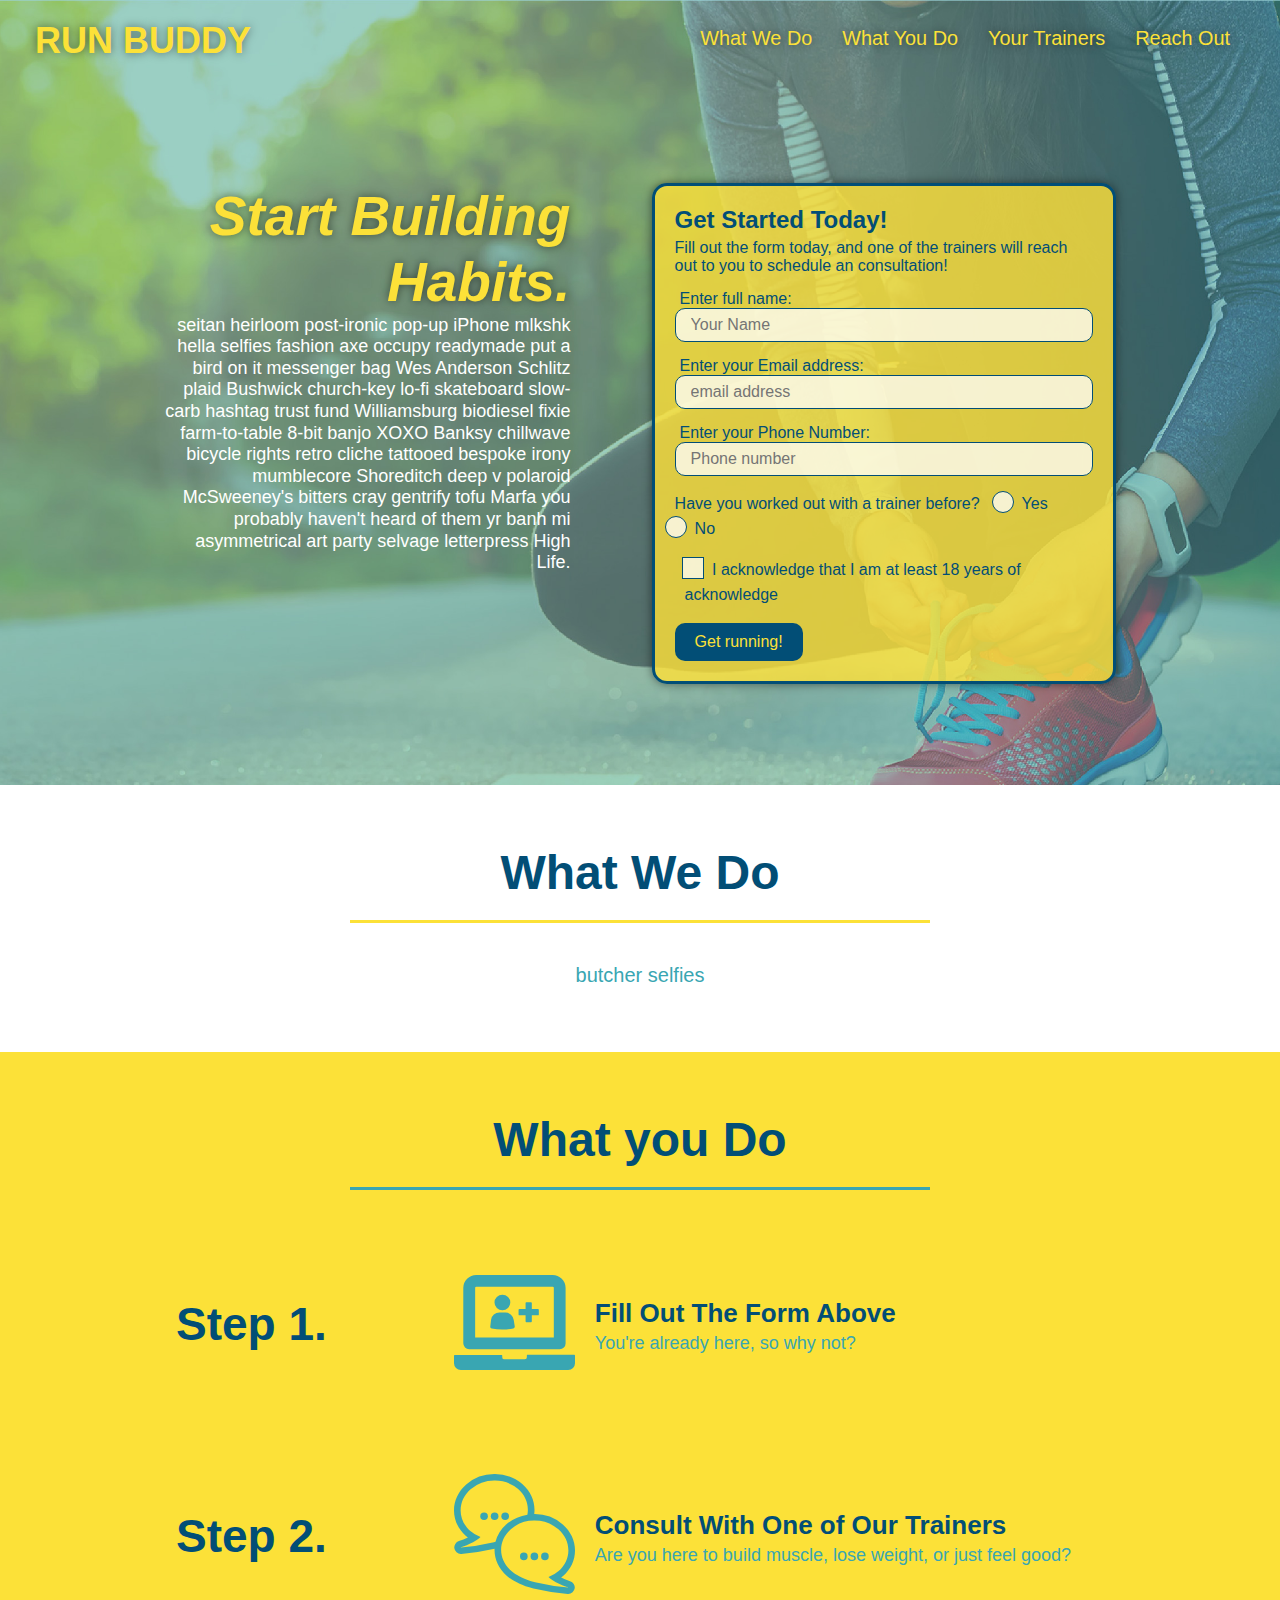
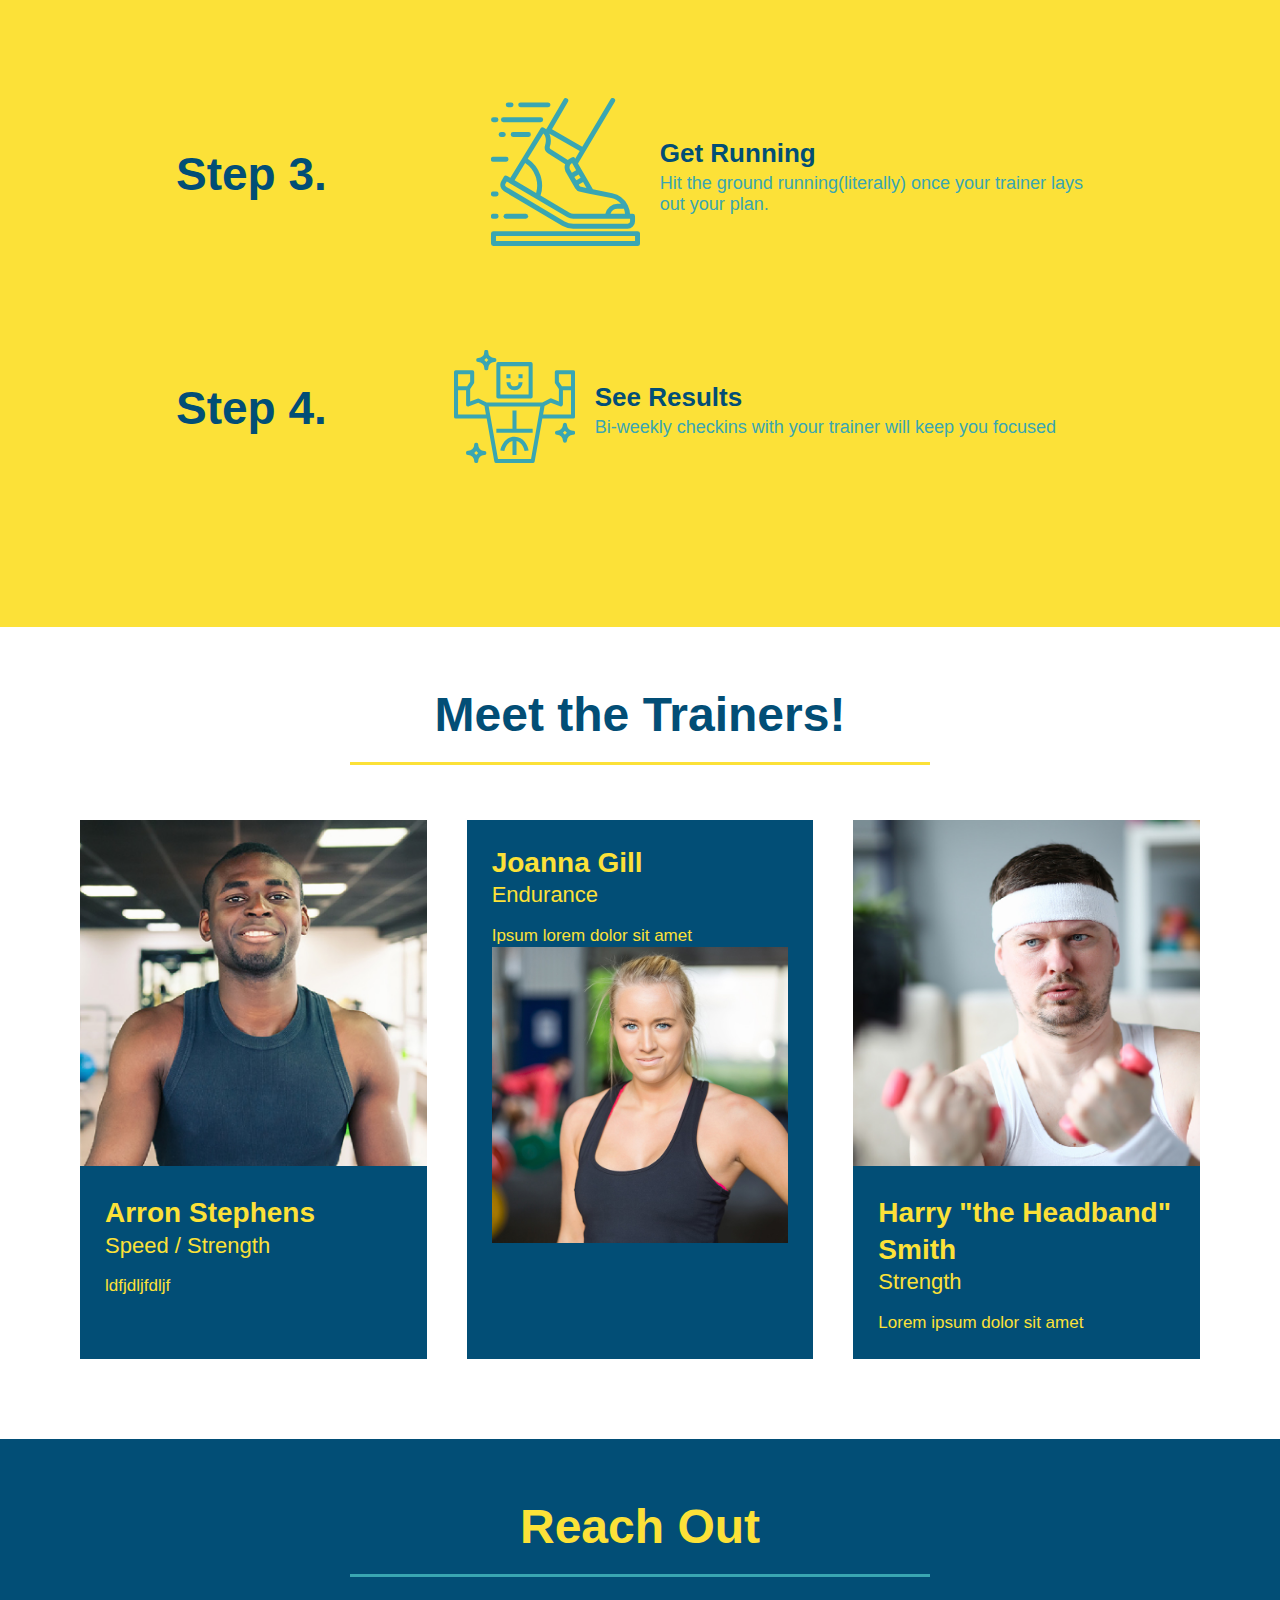
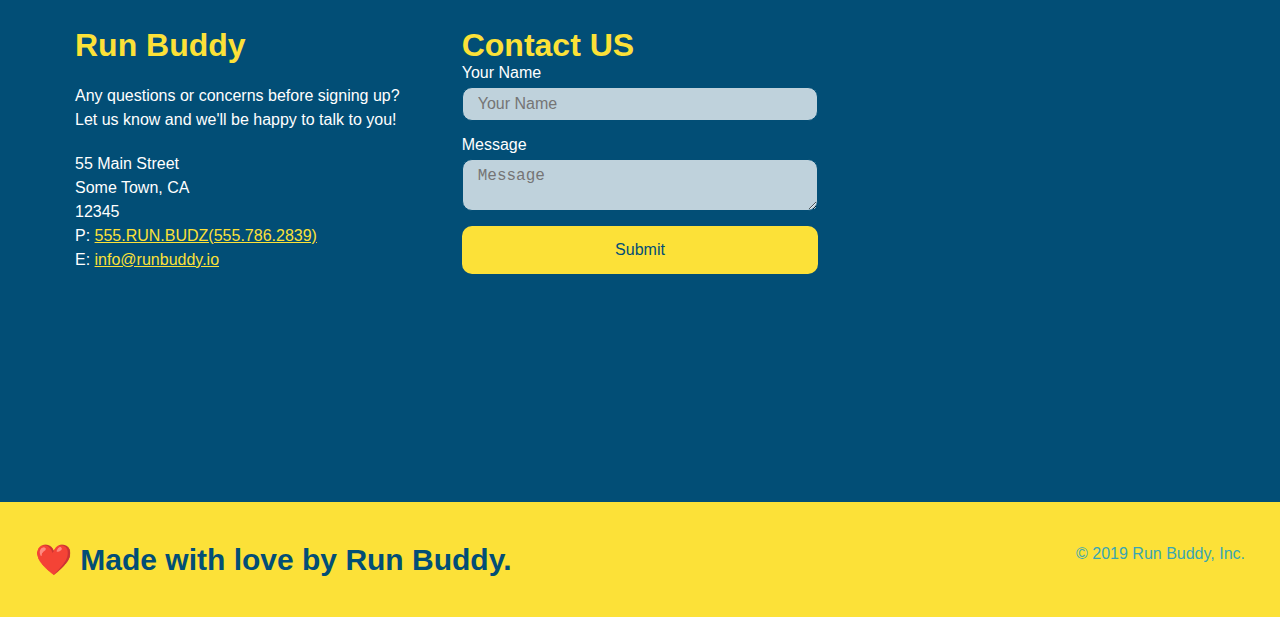
<file: index.html>
<!DOCTYPE html>
<html lang="en">
<head>
    <meta charset="UTF-8">
    <title>Run Buddy</title>
    <link rel="stylesheet" href="./assets/css/style.css"/>
    <meta name= "viewport" content= "width=device-width, initial-scale=1.0" />
</head>
<body>
    <header>
        <h1>
            <a href="/">RUN BUDDY</a>
            </h1>
        <nav>
    <!--Unordered list element-->  
    <ul>
        <!--List item element-->
        <li>
            <!--Anchor element-->
            <a href= "#what -we-do">What We Do</a>
        </li>
        <li>
            <a href="#what-you-do">What You Do</a>
        </li>
        <li>
            <a href="#your-trainers">Your Trainers</a>
        </li>
        <li>
            <a href="#reach-out">Reach Out</a>
        </li>
    </ul>      
        </nav>
    </header>
    <section class="hero">
        <div class="hero-cta">
            <h2>Start Building Habits.</h2>
        <p>
            seitan heirloom post-ironic pop-up iPhone mlkshk hella selfies fashion axe occupy readymade put a bird on it messenger bag Wes Anderson Schlitz plaid Bushwick church-key lo-fi skateboard slow-carb hashtag trust fund Williamsburg biodiesel fixie farm-to-table 8-bit banjo XOXO Banksy chillwave bicycle rights retro cliche tattooed bespoke irony mumblecore Shoreditch deep v polaroid McSweeney's bitters cray gentrify tofu Marfa you probably haven't heard of them yr banh mi asymmetrical art party selvage letterpress High Life.
          </p>
        </div>

        <div class="hero-form">
            <h3> Get Started Today!</h3>
            <p> Fill out the form today, and one of the trainers will reach out to you to schedule an consultation!</p>
            <form>
                <label for="name">Enter full name:</label>
                <input type="text" placeholder="Your Name" name="name" id="name" class="form-input" />
                <label for="email address">Enter your Email address:</label>
                <input type="email" placeholder="email address" name="email" id="email" class="form-input"/>
                <label for="phone number">Enter your Phone Number:</label>
                <input type="tel" placeholder="Phone number" name="phone" id="phone" class="form-input" />
                <p>
                    Have you worked out with a trainer before?
                    <span class="radio-wrapper">
                    <input type="radio" name="trainer-confirm" id= "trainer-yes" />
                    <label for="trainer-yes">Yes</label>
                </span>
                <span= class="radio-wrapper">
                    <input type="radio" name="trainer-confirm" id="trainer-no" />
                    <label for="trainer-no">No</label>
                </span>
                </p>
                <p>
                    <span class="checkbox-wrapper">
                    <input type="checkbox" name="checkpoint1" id="checkbox" >
                    <label for="checkbox">
                    I acknowledge that I am at least 18 years of acknowledge
                </label>
            </span>
                </p>

                <button type="submit">
                    Get running!
                </button>
            </form>
        </div>
    </section>
    <!--end header-->
   <!--"What we do " section-->
   <section id="what-we-do" class="intro">
       <div class="flex-row">
       <h2 class="section-title primary-border">What We Do</h2>
    </div>
    <div class= "flex-row">
       <p>
           butcher selfies 
       </p>
    </div>
   </section>

   <!--"What you do" section-->
   <section id= "what-you-do" class="steps">
    <div class="flex-row">
       <h2 class="section-title secondary-border"> What you Do</h2>
       </div>
       <div class="step">
           <h3>Step 1.</h3>
           <div class="step-info">
           <div class="step-img">
            <img src="./assets/images/01-04-svgs/step-1.svg" alt="" />
            </div>
            <div class= "step-text">
                <h4>Fill Out The Form Above</h4>
        <p>
            You're already here, so why not?</p>
       </div>
       </div>
    </div>
    <div class="step">
        <h3>Step 2.</h3>
        <div class="step-info">
            <div class="step-img">
                <img src= "./assets/images/01-04-svgs/step-2.svg" alt="" />
            </div>
            <div class="step-text">
                <h4>Consult With One of Our Trainers</h4>
                <p> Are you here to build muscle, lose weight, or just feel good?</p>
            </div>
        </div>
    </div>
    <div class="step">
        <h3>Step 3.</h3>
        <div class="step-img">
            <img src="./assets/images/01-04-svgs/step-3.svg" alt="" />
        </div>
        <div class="step-text">
            <h4>Get Running</h4>
            <p> Hit the ground running(literally) once your trainer lays out your plan.</p>
        </div>
        </div>
    </div>
    <div class= "step">
        <h3>Step 4.</h4>
        <div class="step-info">
            <div class="step-img">
                <img src="./assets/images/01-04-svgs/step-4.svg" alt="" />
            </div>
            <div class="step-text">
                <h4>See Results</h4>
                <p> Bi-weekly checkins with your trainer will keep you focused</p>
            </div>
        </div>
    </div>
   </section>
   <!--Trainer Section-->
   <section id="your-trainers">
    <div class="flex-row">
    <h2 class= "section-title primary-border">Meet the Trainers!</h2>
    </div>
    <div class="trainers">
       <article class="trainer">
           <img src="./assets/images/01-05-trainers/trainer-1.jpg" alt=" Arron Stephens in his workout clothes" />
           <div class="trainer-bio">
               <h3 class= "trainer-name">Arron Stephens</h3>
               <h4 class="trainer-role">Speed / Strength</h4>
               <p> ldfjdljfdljf</p>
    
           </div>

       </article>
       <article class="trainer">
           <div class="trainer-bio">
               <h3 class="trainer-name"> Joanna Gill</h3>
               <h4 class="trainer-role">Endurance</h4>
               <p> Ipsum lorem dolor sit amet</p>
               <img src="./assets/images/01-05-trainers/trainer-2.jpg" alt="Joanna Gill cooling off" />
           </div>
       </article>
       <article class="trainer">
           <img src="./assets/images/01-05-trainers/trainer-3.jpg" alt="harry Smith wearing a hat" />
           <div class= "trainer-bio">
            <h3 class="trainer-name">Harry "the Headband" Smith</h3>
            <h4 class= "trainer-role">Strength</h4>
            <p>
                Lorem ipsum dolor sit amet
            </p>


           </div>

       </article>
    </div>

   </section>
   <!-- "reach out" section-->
   <section id="reach-out" class="contact"> 
    <div class="flex-row">
       <h2 class= "section-title secondary-border">Reach Out</h2>
       </div>
       <div class="contact-info">
       <div>
           <h3>Run Buddy</h3>
           <p>Any questions or concerns before signing up?
               <br />
               Let us know and we'll be happy to talk to you!
           </p>
           <address >
               55 Main Street <br/>
               Some Town, CA<br />
               12345<br />
               P: <a href= " tel: 555.786.2839"> 555.RUN.BUDZ(555.786.2839)</a><br/>
               E: <a href="mailto:info@runbuddy.io">info@runbuddy.io</a>
           </address>
       </div>
       <div class="contact-form">
           <h3>Contact US</h3>
           <form>
            <label for="contact-name">Your Name</label>
            <input type="text" id="contact-name" placeholder= "Your Name" />

            <label for="contact-message">Message</label>
            <textarea id="contact-message" placeholder="Message"></textarea>
            <button type="submit">Submit</button>
           </form>
       </div>
       <iframe src="https://www.google.com/maps/embed?pb=!1m18!1m12!1m3!1d3027.367354877964!2d-74.87741578493758!3d40.6438319497206!2m3!1f0!2f0!3f0!3m2!1i1024!2i768!4f13.1!3m3!1m2!1s0x89c38b8097a21cb3%3A0x4666abef6f446355!2s10%20Goldfinch%20Ct%2C%20Annandale%2C%20NJ%2008801!5e0!3m2!1sen!2sus!4v1623888637383!5m2!1sen!2sus" style="border:0;" allowfullscreen="" loading="lazy"></iframe>
       </div>
   </section>

<footer>
    <h2>❤️ Made with love by Run Buddy.</h2>
 <div>
     &copy; 2019 Run Buddy, Inc.
 </div>   
</footer>
</html>
</file>
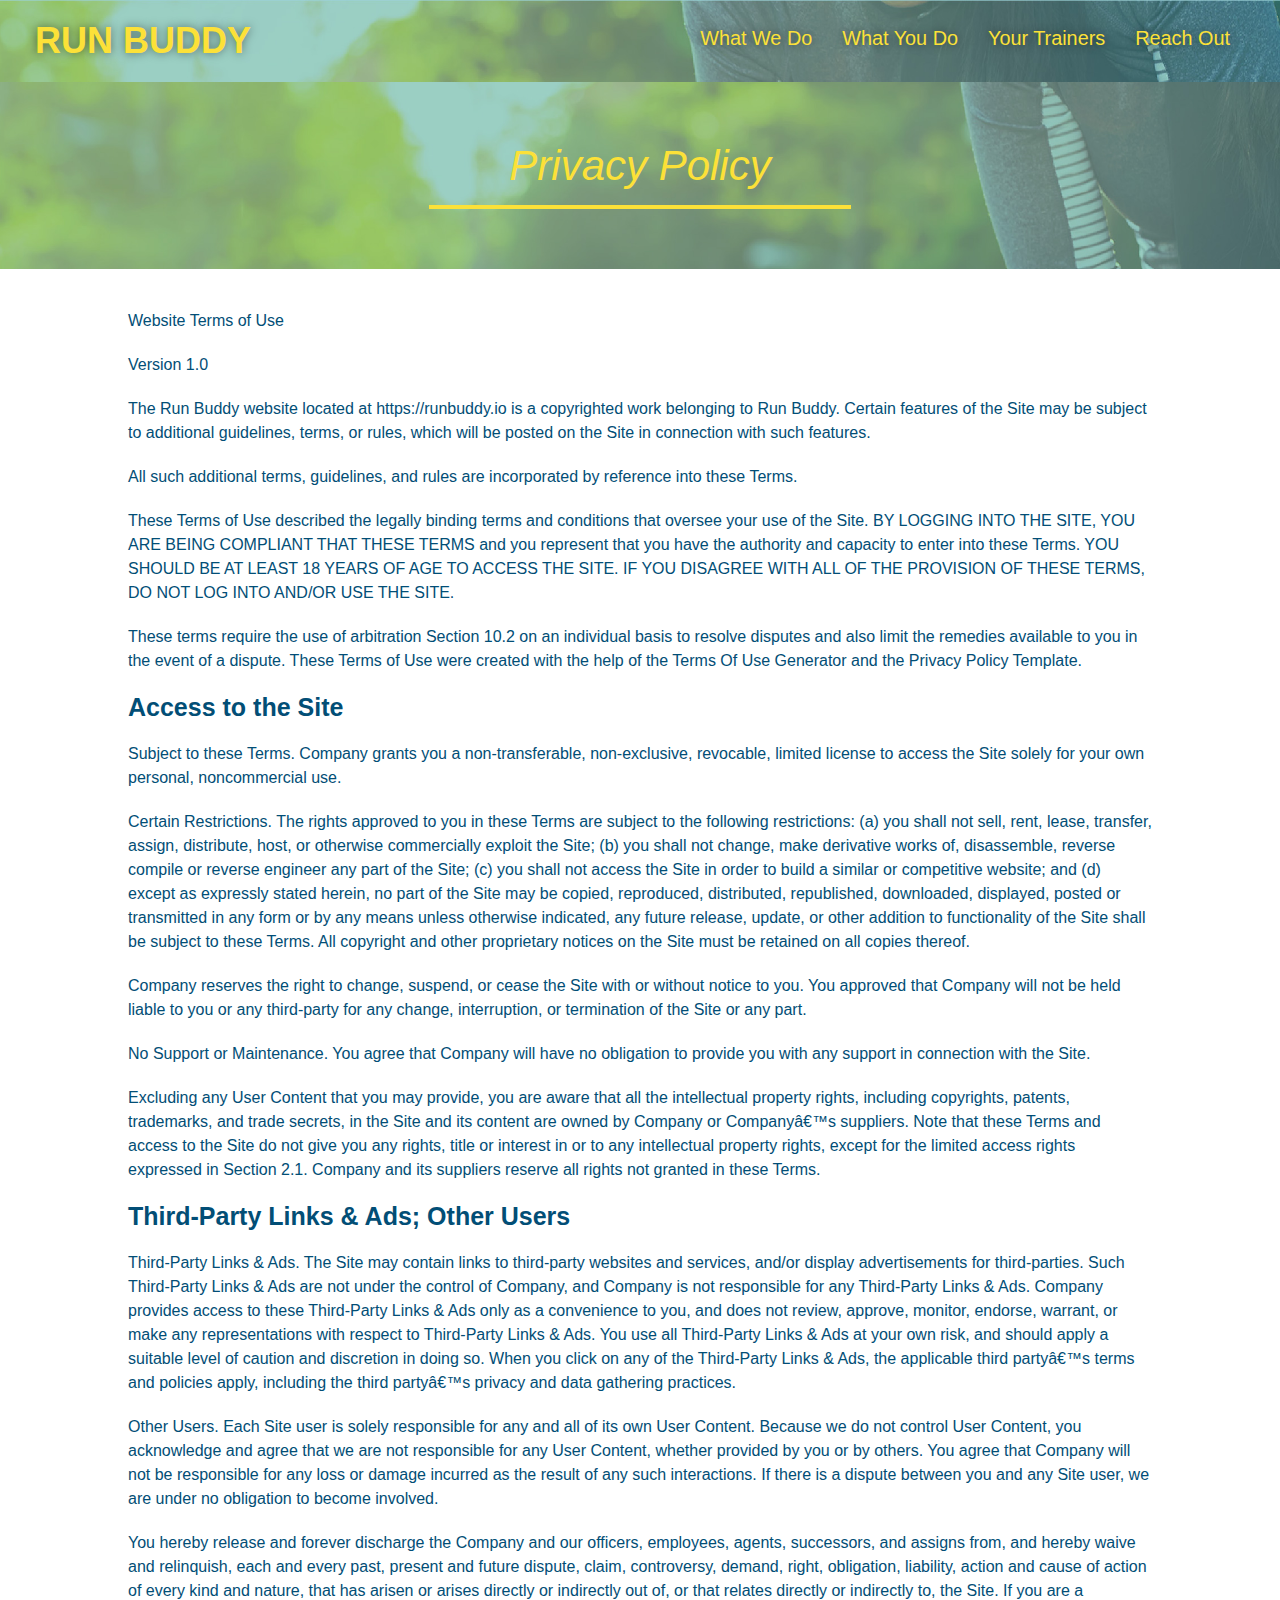
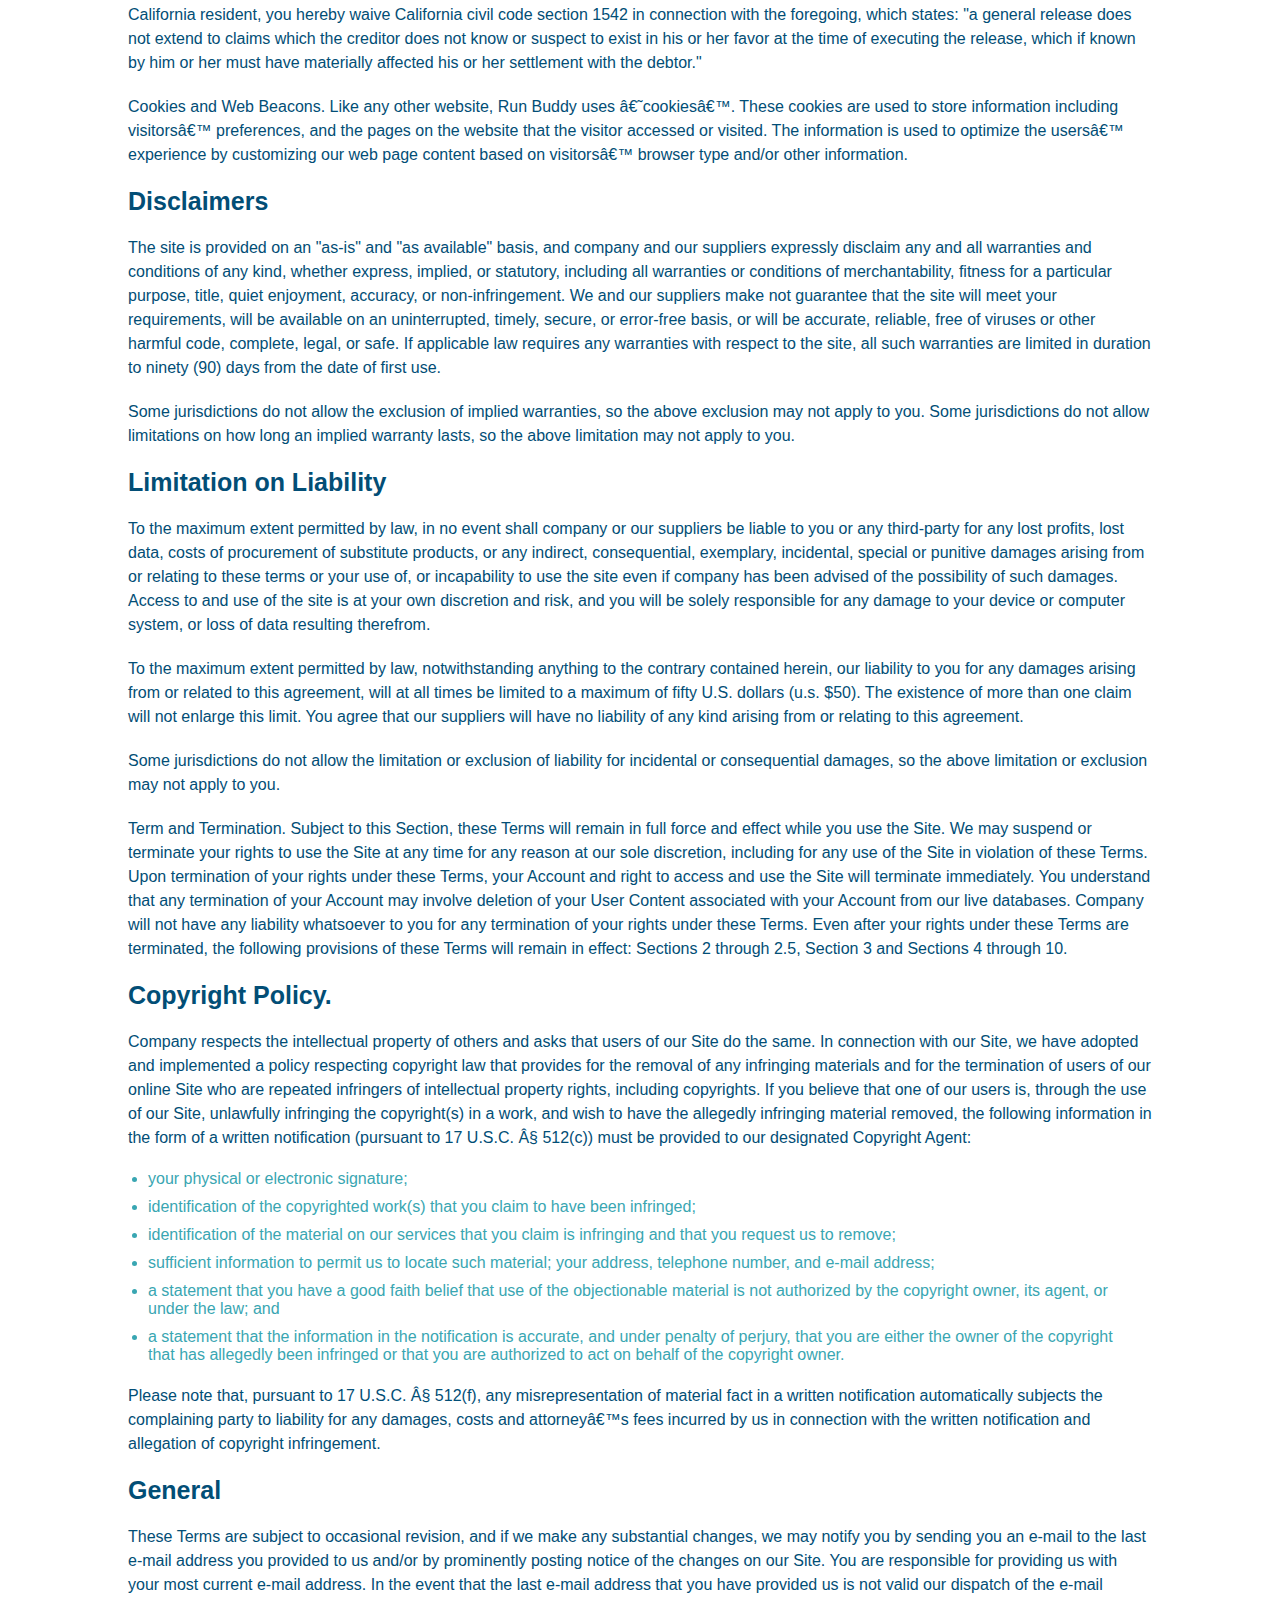
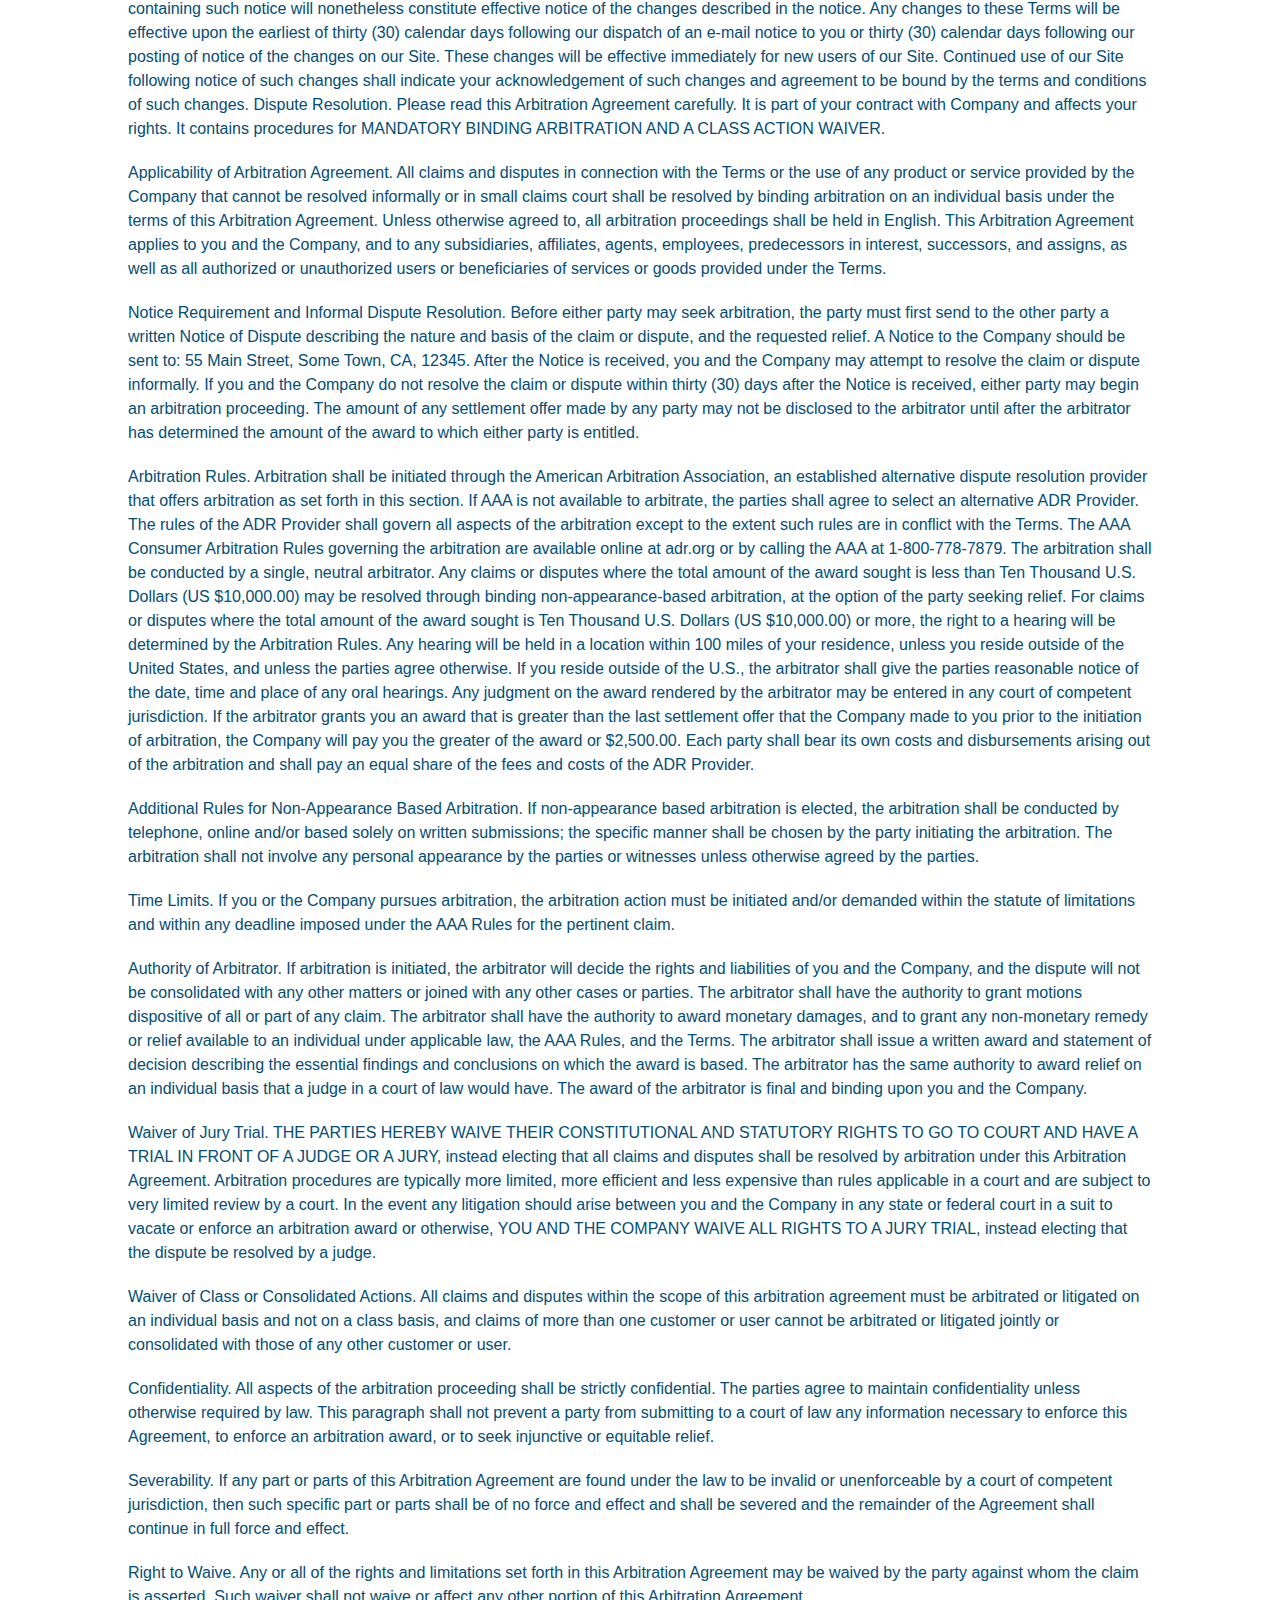
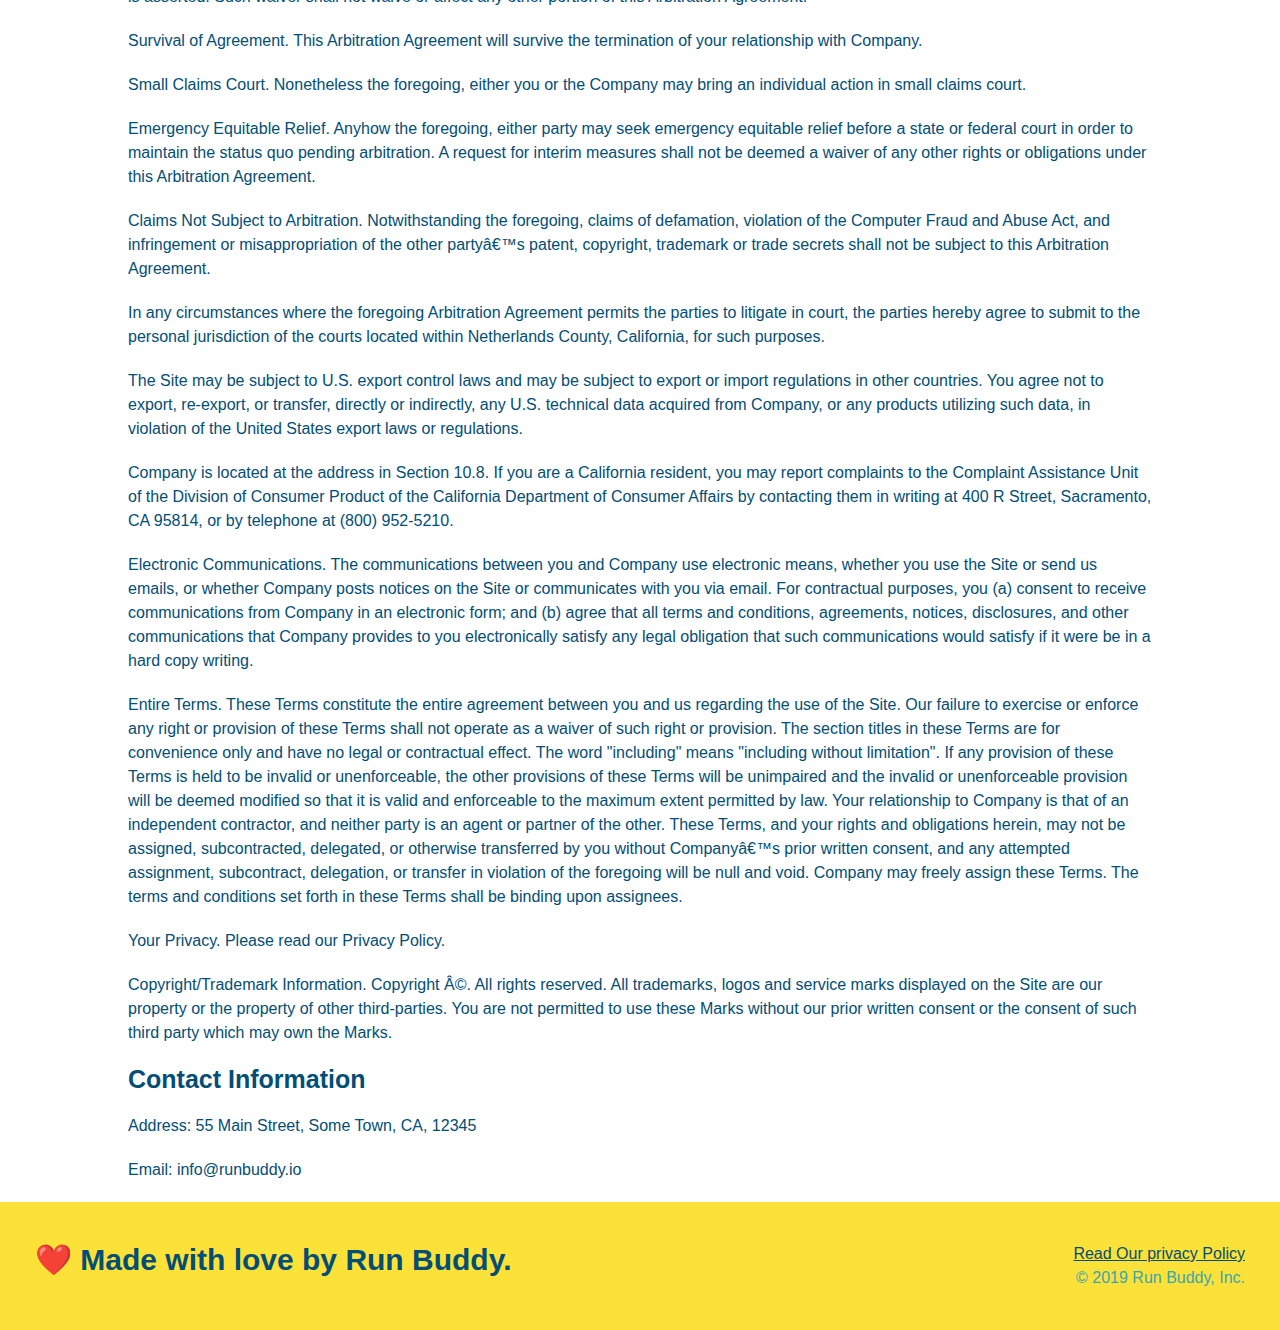
<file: privacy-policy.html>
<!DOCTYPE html>
<html lang="en">
<head>
    <meta charset="UTF-8">
    <meta http-equiv="X-UA-Compatible" content="IE=edge">
    <meta name="viewport" content="width=device-width, initial-scale=1.0">
    <title>Privacy Policy - Run Buddy</title>
    <link rel="stylesheet" href="./assets/css/style.css" />
    <link rel="stylesheet" href="./assets/css/secondary-stylesheet.css" />
</head>
<header>
    <h1>
        <a href="/">RUN BUDDY</a>
        </h1>
    <nav>
<!--Unordered list element-->  
<ul>
    <!--List item element-->
    <li>
        <!--Anchor element-->
        <a href= "./index.html#what-we-do">What We Do</a>
    </li>
    <li>
        <a href="./index.html#what-you-do">What You Do</a>
    </li>
    <li>
        <a href="./index.html#your-trainers">Your Trainers</a>
    </li>
    <li>
        <a href="index.html#reach-out">Reach Out</a>
        
    </li>
</ul>      
    </nav>
</header>
<section class="hero hero-secondary">
<h2 class="page-title">
    Privacy Policy
</h2>
</section>
<article class="secondary-content">
    <p>
        Website Terms of Use
      </p>

      <p>
        Version 1.0
      </p>

      <p>
        The Run Buddy website located at https://runbuddy.io is a copyrighted work belonging to Run Buddy. Certain
        features of the Site may be subject to additional guidelines, terms, or rules, which will be posted on the Site
        in connection with such features.
      </p>

      <p>
        All such additional terms, guidelines, and rules are incorporated by reference into these Terms.
      </p>

      <p>
        These Terms of Use described the legally binding terms and conditions that oversee your use of the Site. BY
        LOGGING INTO THE SITE, YOU ARE BEING COMPLIANT THAT THESE TERMS and you represent that you have the authority
        and capacity to enter into these Terms. YOU SHOULD BE AT LEAST 18 YEARS OF AGE TO ACCESS THE SITE. IF YOU
        DISAGREE WITH ALL OF THE PROVISION OF THESE TERMS, DO NOT LOG INTO AND/OR USE THE SITE.
      </p>

      <p>
        These terms require the use of arbitration Section 10.2 on an individual basis to resolve disputes and also
        limit the remedies available to you in the event of a dispute. These Terms of Use were created with the help of
        the Terms Of Use Generator and the Privacy Policy Template.
      </p>

      <h3>
        Access to the Site
      </h3>

      <p>
        Subject to these Terms. Company grants you a non-transferable, non-exclusive, revocable, limited license to
        access the Site solely for your own personal, noncommercial use.
      </p>

      <p>
        Certain Restrictions. The rights approved to you in these Terms are subject to the following restrictions: (a)
        you shall not sell, rent, lease, transfer, assign, distribute, host, or otherwise commercially exploit the Site;
        (b) you shall not change, make derivative works of, disassemble, reverse compile or reverse engineer any part of
        the Site; (c) you shall not access the Site in order to build a similar or competitive website; and (d) except
        as expressly stated herein, no part of the Site may be copied, reproduced, distributed, republished, downloaded,
        displayed, posted or transmitted in any form or by any means unless otherwise indicated, any future release,
        update, or other addition to functionality of the Site shall be subject to these Terms. All copyright and other
        proprietary notices on the Site must be retained on all copies thereof.
      </p>

      <p>
        Company reserves the right to change, suspend, or cease the Site with or without notice to you. You approved
        that Company will not be held liable to you or any third-party for any change, interruption, or termination of
        the Site or any part.
      </p>

      <p>
        No Support or Maintenance. You agree that Company will have no obligation to provide you with any support in
        connection with the Site.
      </p>

      <p>
        Excluding any User Content that you may provide, you are aware that all the intellectual property rights,
        including copyrights, patents, trademarks, and trade secrets, in the Site and its content are owned by Company
        or Companyâ€™s suppliers. Note that these Terms and access to the Site do not give you any rights, title or
        interest in or to any intellectual property rights, except for the limited access rights expressed in Section
        2.1. Company and its suppliers reserve all rights not granted in these Terms.
      </p>

      <h3>
        Third-Party Links & Ads; Other Users
      </h3>

      <p>
        Third-Party Links & Ads. The Site may contain links to third-party websites and services, and/or display
        advertisements for third-parties. Such Third-Party Links & Ads are not under the control of Company, and Company
        is not responsible for any Third-Party Links & Ads. Company provides access to these Third-Party Links & Ads
        only as a convenience to you, and does not review, approve, monitor, endorse, warrant, or make any
        representations with respect to Third-Party Links & Ads. You use all Third-Party Links & Ads at your own risk,
        and should apply a suitable level of caution and discretion in doing so. When you click on any of the
        Third-Party Links & Ads, the applicable third partyâ€™s terms and policies apply, including the third partyâ€™s
        privacy and data gathering practices.
      </p>

      <p>
        Other Users. Each Site user is solely responsible for any and all of its own User Content. Because we do not
        control User Content, you acknowledge and agree that we are not responsible for any User Content, whether
        provided by you or by others. You agree that Company will not be responsible for any loss or damage incurred as
        the result of any such interactions. If there is a dispute between you and any Site user, we are under no
        obligation to become involved.
      </p>

      <p>
        You hereby release and forever discharge the Company and our officers, employees, agents, successors, and
        assigns from, and hereby waive and relinquish, each and every past, present and future dispute, claim,
        controversy, demand, right, obligation, liability, action and cause of action of every kind and nature, that has
        arisen or arises directly or indirectly out of, or that relates directly or indirectly to, the Site. If you are
        a California resident, you hereby waive California civil code section 1542 in connection with the foregoing,
        which states: "a general release does not extend to claims which the creditor does not know or suspect to exist
        in his or her favor at the time of executing the release, which if known by him or her must have materially
        affected his or her settlement with the debtor."
      </p>

      <p>
        Cookies and Web Beacons. Like any other website, Run Buddy uses â€˜cookiesâ€™. These cookies are used to store
        information including visitorsâ€™ preferences, and the pages on the website that the visitor accessed or visited.
        The information is used to optimize the usersâ€™ experience by customizing our web page content based on visitorsâ€™
        browser type and/or other information.
      </p>

      <h3>
        Disclaimers
      </h3>

      <p>
        The site is provided on an "as-is" and "as available" basis, and company and our suppliers expressly disclaim
        any and all warranties and conditions of any kind, whether express, implied, or statutory, including all
        warranties or conditions of merchantability, fitness for a particular purpose, title, quiet enjoyment, accuracy,
        or non-infringement. We and our suppliers make not guarantee that the site will meet your requirements, will be
        available on an uninterrupted, timely, secure, or error-free basis, or will be accurate, reliable, free of
        viruses or other harmful code, complete, legal, or safe. If applicable law requires any warranties with respect
        to the site, all such warranties are limited in duration to ninety (90) days from the date of first use.
      </p>

      <p>
        Some jurisdictions do not allow the exclusion of implied warranties, so the above exclusion may not apply to
        you. Some jurisdictions do not allow limitations on how long an implied warranty lasts, so the above limitation
        may not apply to you.
      </p>

      <h3>
        Limitation on Liability
      </h3>

      <p>
        To the maximum extent permitted by law, in no event shall company or our suppliers be liable to you or any
        third-party for any lost profits, lost data, costs of procurement of substitute products, or any indirect,
        consequential, exemplary, incidental, special or punitive damages arising from or relating to these terms or
        your use of, or incapability to use the site even if company has been advised of the possibility of such
        damages. Access to and use of the site is at your own discretion and risk, and you will be solely responsible
        for any damage to your device or computer system, or loss of data resulting therefrom.
      </p>

      <p>
        To the maximum extent permitted by law, notwithstanding anything to the contrary contained herein, our liability
        to you for any damages arising from or related to this agreement, will at all times be limited to a maximum of
        fifty U.S. dollars (u.s. $50). The existence of more than one claim will not enlarge this limit. You agree that
        our suppliers will have no liability of any kind arising from or relating to this agreement.
      </p>

      <p>
        Some jurisdictions do not allow the limitation or exclusion of liability for incidental or consequential
        damages, so the above limitation or exclusion may not apply to you.
      </p>

      <p>
        Term and Termination. Subject to this Section, these Terms will remain in full force and effect while you use
        the Site. We may suspend or terminate your rights to use the Site at any time for any reason at our sole
        discretion, including for any use of the Site in violation of these Terms. Upon termination of your rights under
        these Terms, your Account and right to access and use the Site will terminate immediately. You understand that
        any termination of your Account may involve deletion of your User Content associated with your Account from our
        live databases. Company will not have any liability whatsoever to you for any termination of your rights under
        these Terms. Even after your rights under these Terms are terminated, the following provisions of these Terms
        will remain in effect: Sections 2 through 2.5, Section 3 and Sections 4 through 10.
      </p>

      <h3>
        Copyright Policy.
      </h3>

      <p>
        Company respects the intellectual property of others and asks that users of our Site do the same. In connection
        with our Site, we have adopted and implemented a policy respecting copyright law that provides for the removal
        of any infringing materials and for the termination of users of our online Site who are repeated infringers of
        intellectual property rights, including copyrights. If you believe that one of our users is, through the use of
        our Site, unlawfully infringing the copyright(s) in a work, and wish to have the allegedly infringing material
        removed, the following information in the form of a written notification (pursuant to 17 U.S.C. Â§ 512(c)) must
        be provided to our designated Copyright Agent:
      </p>

      <ul>
        <li>
          your physical or electronic signature;
        </li>
        <li>
          identification of the copyrighted work(s) that you claim to have been infringed;
        </li>
        <li>
          identification of the material on our services that you claim is infringing and that you request us to remove;
        </li>
        <li>
          sufficient information to permit us to locate such material; your address, telephone number, and e-mail
          address;
        </li>
        <li>
          a statement that you have a good faith belief that use of the objectionable material is not authorized by the
          copyright owner, its agent, or under the law; and
        </li>
        <li>
          a statement that the information in the notification is accurate, and under penalty of perjury, that you are
          either the owner of the copyright that has allegedly been infringed or that you are authorized to act on
          behalf of the copyright owner.
        </li>
      </ul>

      <p>
        Please note that, pursuant to 17 U.S.C. Â§ 512(f), any misrepresentation of material fact in a written
        notification automatically subjects the complaining party to liability for any damages, costs and attorneyâ€™s
        fees incurred by us in connection with the written notification and allegation of copyright infringement.
      </p>

      <h3>
        General
      </h3>

      <p>
        These Terms are subject to occasional revision, and if we make any substantial changes, we may notify you by
        sending you an e-mail to the last e-mail address you provided to us and/or by prominently posting notice of the
        changes on our Site. You are responsible for providing us with your most current e-mail address. In the event
        that the last e-mail address that you have provided us is not valid our dispatch of the e-mail containing such
        notice will nonetheless constitute effective notice of the changes described in the notice. Any changes to these
        Terms will be effective upon the earliest of thirty (30) calendar days following our dispatch of an e-mail
        notice to you or thirty (30) calendar days following our posting of notice of the changes on our Site. These
        changes will be effective immediately for new users of our Site. Continued use of our Site following notice of
        such changes shall indicate your acknowledgement of such changes and agreement to be bound by the terms and
        conditions of such changes. Dispute Resolution. Please read this Arbitration Agreement carefully. It is part of
        your contract with Company and affects your rights. It contains procedures for MANDATORY BINDING ARBITRATION AND
        A CLASS ACTION WAIVER.
      </p>

      <p>
        Applicability of Arbitration Agreement. All claims and disputes in connection with the Terms or the use of any
        product or service provided by the Company that cannot be resolved informally or in small claims court shall be
        resolved by binding arbitration on an individual basis under the terms of this Arbitration Agreement. Unless
        otherwise agreed to, all arbitration proceedings shall be held in English. This Arbitration Agreement applies to
        you and the Company, and to any subsidiaries, affiliates, agents, employees, predecessors in interest,
        successors, and assigns, as well as all authorized or unauthorized users or beneficiaries of services or goods
        provided under the Terms.
      </p>

      <p>
        Notice Requirement and Informal Dispute Resolution. Before either party may seek arbitration, the party must
        first send to the other party a written Notice of Dispute describing the nature and basis of the claim or
        dispute, and the requested relief. A Notice to the Company should be sent to: 55 Main Street, Some Town, CA,
        12345. After the Notice is received, you and the Company may attempt to resolve the claim or dispute informally.
        If you and the Company do not resolve the claim or dispute within thirty (30) days after the Notice is received,
        either party may begin an arbitration proceeding. The amount of any settlement offer made by any party may not
        be disclosed to the arbitrator until after the arbitrator has determined the amount of the award to which either
        party is entitled.
      </p>

      <p>
        Arbitration Rules. Arbitration shall be initiated through the American Arbitration Association, an established
        alternative dispute resolution provider that offers arbitration as set forth in this section. If AAA is not
        available to arbitrate, the parties shall agree to select an alternative ADR Provider. The rules of the ADR
        Provider shall govern all aspects of the arbitration except to the extent such rules are in conflict with the
        Terms. The AAA Consumer Arbitration Rules governing the arbitration are available online at adr.org or by
        calling the AAA at 1-800-778-7879. The arbitration shall be conducted by a single, neutral arbitrator. Any
        claims or disputes where the total amount of the award sought is less than Ten Thousand U.S. Dollars (US
        $10,000.00) may be resolved through binding non-appearance-based arbitration, at the option of the party seeking
        relief. For claims or disputes where the total amount of the award sought is Ten Thousand U.S. Dollars (US
        $10,000.00) or more, the right to a hearing will be determined by the Arbitration Rules. Any hearing will be
        held in a location within 100 miles of your residence, unless you reside outside of the United States, and
        unless the parties agree otherwise. If you reside outside of the U.S., the arbitrator shall give the parties
        reasonable notice of the date, time and place of any oral hearings. Any judgment on the award rendered by the
        arbitrator may be entered in any court of competent jurisdiction. If the arbitrator grants you an award that is
        greater than the last settlement offer that the Company made to you prior to the initiation of arbitration, the
        Company will pay you the greater of the award or $2,500.00. Each party shall bear its own costs and
        disbursements arising out of the arbitration and shall pay an equal share of the fees and costs of the ADR
        Provider.
      </p>

      <p>
        Additional Rules for Non-Appearance Based Arbitration. If non-appearance based arbitration is elected, the
        arbitration shall be conducted by telephone, online and/or based solely on written submissions; the specific
        manner shall be chosen by the party initiating the arbitration. The arbitration shall not involve any personal
        appearance by the parties or witnesses unless otherwise agreed by the parties.
      </p>

      <p>
        Time Limits. If you or the Company pursues arbitration, the arbitration action must be initiated and/or demanded
        within the statute of limitations and within any deadline imposed under the AAA Rules for the pertinent claim.
      </p>

      <p>
        Authority of Arbitrator. If arbitration is initiated, the arbitrator will decide the rights and liabilities of
        you and the Company, and the dispute will not be consolidated with any other matters or joined with any other
        cases or parties. The arbitrator shall have the authority to grant motions dispositive of all or part of any
        claim. The arbitrator shall have the authority to award monetary damages, and to grant any non-monetary remedy
        or relief available to an individual under applicable law, the AAA Rules, and the Terms. The arbitrator shall
        issue a written award and statement of decision describing the essential findings and conclusions on which the
        award is based. The arbitrator has the same authority to award relief on an individual basis that a judge in a
        court of law would have. The award of the arbitrator is final and binding upon you and the Company.
      </p>

      <p>
        Waiver of Jury Trial. THE PARTIES HEREBY WAIVE THEIR CONSTITUTIONAL AND STATUTORY RIGHTS TO GO TO COURT AND HAVE
        A TRIAL IN FRONT OF A JUDGE OR A JURY, instead electing that all claims and disputes shall be resolved by
        arbitration under this Arbitration Agreement. Arbitration procedures are typically more limited, more efficient
        and less expensive than rules applicable in a court and are subject to very limited review by a court. In the
        event any litigation should arise between you and the Company in any state or federal court in a suit to vacate
        or enforce an arbitration award or otherwise, YOU AND THE COMPANY WAIVE ALL RIGHTS TO A JURY TRIAL, instead
        electing that the dispute be resolved by a judge.
      </p>

      <p>
        Waiver of Class or Consolidated Actions. All claims and disputes within the scope of this arbitration agreement
        must be arbitrated or litigated on an individual basis and not on a class basis, and claims of more than one
        customer or user cannot be arbitrated or litigated jointly or consolidated with those of any other customer or
        user.
      </p>

      <p>
        Confidentiality. All aspects of the arbitration proceeding shall be strictly confidential. The parties agree to
        maintain confidentiality unless otherwise required by law. This paragraph shall not prevent a party from
        submitting to a court of law any information necessary to enforce this Agreement, to enforce an arbitration
        award, or to seek injunctive or equitable relief.
      </p>

      <p>
        Severability. If any part or parts of this Arbitration Agreement are found under the law to be invalid or
        unenforceable by a court of competent jurisdiction, then such specific part or parts shall be of no force and
        effect and shall be severed and the remainder of the Agreement shall continue in full force and effect.
      </p>

      <p>
        Right to Waive. Any or all of the rights and limitations set forth in this Arbitration Agreement may be waived
        by the party against whom the claim is asserted. Such waiver shall not waive or affect any other portion of this
        Arbitration Agreement.
      </p>

      <p>
        Survival of Agreement. This Arbitration Agreement will survive the termination of your relationship with
        Company.
      </p>

      <p>
        Small Claims Court. Nonetheless the foregoing, either you or the Company may bring an individual action in small
        claims court.
      </p>

      <p>
        Emergency Equitable Relief. Anyhow the foregoing, either party may seek emergency equitable relief before a
        state or federal court in order to maintain the status quo pending arbitration. A request for interim measures
        shall not be deemed a waiver of any other rights or obligations under this Arbitration Agreement.
      </p>

      <p>
        Claims Not Subject to Arbitration. Notwithstanding the foregoing, claims of defamation, violation of the
        Computer Fraud and Abuse Act, and infringement or misappropriation of the other partyâ€™s patent, copyright,
        trademark or trade secrets shall not be subject to this Arbitration Agreement.
      </p>

      <p>
        In any circumstances where the foregoing Arbitration Agreement permits the parties to litigate in court, the
        parties hereby agree to submit to the personal jurisdiction of the courts located within Netherlands County,
        California, for such purposes.
      </p>

      <p>
        The Site may be subject to U.S. export control laws and may be subject to export or import regulations in other
        countries. You agree not to export, re-export, or transfer, directly or indirectly, any U.S. technical data
        acquired from Company, or any products utilizing such data, in violation of the United States export laws or
        regulations.
      </p>

      <p>
        Company is located at the address in Section 10.8. If you are a California resident, you may report complaints
        to the Complaint Assistance Unit of the Division of Consumer Product of the California Department of Consumer
        Affairs by contacting them in writing at 400 R Street, Sacramento, CA 95814, or by telephone at (800) 952-5210.
      </p>

      <p>
        Electronic Communications. The communications between you and Company use electronic means, whether you use the
        Site or send us emails, or whether Company posts notices on the Site or communicates with you via email. For
        contractual purposes, you (a) consent to receive communications from Company in an electronic form; and (b)
        agree that all terms and conditions, agreements, notices, disclosures, and other communications that Company
        provides to you electronically satisfy any legal obligation that such communications would satisfy if it were be
        in a hard copy writing.
      </p>

      <p>
        Entire Terms. These Terms constitute the entire agreement between you and us regarding the use of the Site. Our
        failure to exercise or enforce any right or provision of these Terms shall not operate as a waiver of such right
        or provision. The section titles in these Terms are for convenience only and have no legal or contractual
        effect. The word "including" means "including without limitation". If any provision of these Terms is held to be
        invalid or unenforceable, the other provisions of these Terms will be unimpaired and the invalid or
        unenforceable provision will be deemed modified so that it is valid and enforceable to the maximum extent
        permitted by law. Your relationship to Company is that of an independent contractor, and neither party is an
        agent or partner of the other. These Terms, and your rights and obligations herein, may not be assigned,
        subcontracted, delegated, or otherwise transferred by you without Companyâ€™s prior written consent, and any
        attempted assignment, subcontract, delegation, or transfer in violation of the foregoing will be null and void.
        Company may freely assign these Terms. The terms and conditions set forth in these Terms shall be binding upon
        assignees.
      </p>

      <p>
        Your Privacy. Please read our Privacy Policy.
      </p>

      <p>
        Copyright/Trademark Information. Copyright Â©. All rights reserved. All trademarks, logos and service marks
        displayed on the Site are our property or the property of other third-parties. You are not permitted to use
        these Marks without our prior written consent or the consent of such third party which may own the Marks.
      </p>

      <h3>
        Contact Information
      </h3>

      <p>
        Address: 55 Main Street, Some Town, CA, 12345
      </p>

      <p>
        Email: info@runbuddy.io
      </p>

</article>
<footer>
    <h2>❤️ Made with love by Run Buddy.</h2>
 <div>
     <a href="#"> Read Our privacy Policy</a><br/>
     &copy; 2019 Run Buddy, Inc.
 </div>   
</footer>
</html>
</file>
<file: assets/css/style.css>
:root {
    --primary-color: #fce138;
    --secondary-color: #024e76;
    --tertiary-color: #39a6b2;
  }
  
  * {
    box-sizing: border-box;
    margin: 0;
    padding: 0;
  }
  
  body {
    color: var(--tertiary-color);
    font-family: Helvetica, Arial, sans-serif;
  }
  
  
  /* HEADER / NAV BAR STYLES START */
  
  header {
    padding: 20px 35px;
    background-color: var(--tertiary-color);
    display: flex;
    justify-content: space-between;
    flex-wrap: wrap;
    position: sticky;
    position: -webkit-sticky;
    top: 0;
    background-image: url("../images/hero-bg.jpeg");
    background-size: cover;
    background-attachment: fixed;
    background-position: 80%;
    z-index: 9999;
  }
  
  header h1 {
    font-weight: bold;
    margin: 0;
    font-size: 36px;
    color: var(--primary-color);
    text-shadow: 0 0 10px rgba(0, 0, 0, 0.5);
  }
  
  header a {
    text-decoration: none;
    color: var(--primary-color);
  }
  
  header nav {
    margin: 7px 0;
  }
  
  header nav ul {
    display: flex;
    flex-wrap: wrap;
    justify-content: space-between;
    align-items: center;
    list-style: none;
  }
  
  header nav ul li a {
    padding: 10px 15px;
    font-weight: lighter;
    font-size: 1.55vw;
    text-shadow: 0 0 10px rgba(0, 0, 0, 0.5);
  }
  
  header nav ul li a:hover {
    background: var(--primary-color);
    color: var(--secondary-color);
    border-radius: 15px;
    text-shadow: none;
  }
  
  /* HEADER / NAVBAR STYLES END */
  
  
  
  /* FOOTER STYLES START */
  footer {
    background: var(--primary-color);
    padding: 40px 35px;
    display: flex;
    justify-content: space-between;
    flex-wrap: wrap;
    width: 100%;
  }
  
  footer h2 {
    color: var(--secondary-color);
    font-size: 30px;
    margin: 0;
  }
  
  footer div {
    line-height: 1.5;
    text-align: right;
  }
  
  footer a {
    color: var(--secondary-color);
  }
  /* END FOOTER STYLES */
  
  /* STYLE ALL SECTION TAGS */
  section {
    padding: 60px;
  }
  
  /* HERO STYLES START */
  .hero {
    background-image: url('../images/hero-bg.jpeg');
    background-size: cover;
    display: flex;
    justify-content: center;
    flex-wrap: wrap;
    align-items: flex-start;
    background-attachment: fixed;
    background-position: 80%;
  }
  
  .hero-cta {
    width: 35%;
    text-align: right;
    margin: 3.5%;
    color: #fff;
    font-size: 18px;
    line-height: 1.2;
  }
  
  .hero-cta h2 {
    font-style: italic;
    font-size: 55px;
    color: var(--primary-color);
    text-shadow: 0 0 10px rgba(0, 0, 0, 0.5);
  }
  
  .hero-form {
    border: 3px solid var(--secondary-color);
    background-color: rgba(255, 225, 56, 0.8);
    padding: 20px;
    color: var(--secondary-color);
    width: 40%;
    margin: 3.5%;
    border-radius: 15px;
    box-shadow: 0 0 10px rgba(0, 0, 0, 0.5);
  }
  
  .hero-form button:hover {
    background-color: var(--tertiary-color);  
  }
  
  .hero-form h3 {
    font-size: 24px;
    margin: 0;
  }
  .hero-form p {
    margin: 5px 0 15px 0;
  }
  
  .form-input {
    border: 1px solid var(--secondary-color);
    display: block;
    padding: 7px 15px;
    font-size: 16px;
    color: var(--secondary-color);
    width: 100%;
    margin-bottom: 15px; 
    border-radius: 10px;
    background-color: rgba(255,255,255, 0.75);
  }
  
  .form-input:focus {
    background-color: rgba(255,255,255, 1);
    outline: none;
  }
  
  .hero-form label {
    margin: 0 5px;
  }
  
  .hero-form button {
    color: var(--primary-color);
    background-color: var(--secondary-color);
    border: none;
    padding: 10px 20px;
    font-size: 16px;
    border-radius: 10px;
  } 
  
  .checkbox-wrapper input, .radio-wrapper input {
    opacity: 0;
  }
  
  .checkbox-wrapper label, .radio-wrapper label {
    position: relative;
    left: 10px;
    margin: 10px;
    line-height: 1.6;
  }
  
  .checkbox-wrapper label::before, .radio-wrapper label::before {
    content: "";
    height: 20px;
    width: 20px;
    background: rgba(255, 255, 255, 0.75);  
    border: 1px solid var(--secondary-color);  
    position: absolute;
    top: -4px;
    left: -30px;
  }
  
  .radio-wrapper label::before {
    border-radius: 50%;
  }
  
  .radio-wrapper label::after {
    content: "";
    height: 20px;
    width: 20px;
    border-radius: 50%;
    background: var(--secondary-color);
    position: absolute;
    left: -29px;
    top: -3px;
    background-image: radial-gradient(circle, var(--tertiary-color), var(--secondary-color));
  }
  
  .checkbox-wrapper label::after {
    content: "";
    height: 6px;
    width: 14px;
    border-left: 2px solid var(--secondary-color);
    border-bottom: 2px solid var(--secondary-color);
    position: absolute;
    left: -26px;
    top: 1px;
    transform: rotate(-58deg);
  }
  
  .checkbox-wrapper input + label::after, 
  .radio-wrapper input + label::after {
    content: none;
  }
  
  .checkbox-wrapper input:checked + label::after, 
  .radio-wrapper input:checked + label::after {
    content: "";
  }
  /* HERO STYLES END */
  
  
  /* SECTION TITLE STYLES START */
  .section-title {
    font-size: 48px;
    border-bottom: 3px solid;
    color: var(--secondary-color);
    padding-bottom: 20px;
    text-align: center;
    margin: 0 auto 35px auto;
    width: 50%;
  }
  
  .primary-border {
    border-color: var(--primary-color);
  }
  
  .secondary-border {
    border-color: var(--tertiary-color);
  }
  /* SECTION TITLE STYLES END */
  
  /* WHAT WE DO STYLES */
  .intro p {
    line-height: 1.7;
    color: var(--tertiary-color);
    width: 80%;
    margin: 0 auto;
    font-size: 20px;
    text-align: center;
  }
  /* WHAT YOU DO STYLES END */
  
  
  /* WHAT YOU DO STYLES START */
  .steps { 
    background: var(--primary-color);
  }
  
  .step {
    margin: 50px auto;
    padding-bottom: 50px;
    width: 80%;
    display: flex;
    flex-wrap: wrap;
    align-items: center;
    justify-content: space-between;
  }
  
  .step:last-child {
    border-bottom: none;
  }
  
  .step h3 {
    color: var(--secondary-color);
    font-size: 46px;
    flex: 1 30%;
  }
  
  .step-info {
    flex: 2 70%;
    display: flex;
    flex-wrap: wrap;
    align-items: center;
  }
  
  .step-img {
    flex: 1 12%;
    margin-right: 20px;
  }
  
  .step-img img {
    max-width: 100%;
  }
  
  .step-text {
    flex: 12;
  }
  
  .step-text p {
    color: var(--tertiary-color);
    font-size: 18px;
  }
  
  .step-text h4 {
    font-size: 26px;
    line-height: 1.5;
    color: var(--secondary-color);
  }
  /* WHAT YOU DO STYLES END */
  
  /* MEET THE TRAINERS START */
  .trainers {
    width: 100%;
    margin: 0 auto;
    display: flex;
    flex-wrap: wrap;
    justify-content: space-around;
  }
  
  .trainer {
    margin: 20px;
    flex: 1;
    background: var(--secondary-color);
    color: var(--primary-color);
  }
  
  .trainer img {
    width: 100%;
  }
  
  .trainer-bio {
    padding: 25px;
    line-height: 1.3;
  }
  
  .trainer-bio h3 {
    font-size: 28px;
  }
  
  .trainer-bio h4 {
    font-weight: lighter;
    font-size: 22px;
    margin-bottom: 15px;
  }
  
  .trainer-bio p {
    font-size: 17px;
  }
  /* TRAINER STYLES END */
  
  /* REACH OUT STYLES START */
  .contact {
    background: var(--secondary-color);
  }
  
  .contact h2 {
    color: var(--primary-color);
  }
  
  .contact-info {
    display: flex;
    justify-content: space-between;
    flex-wrap: wrap;
  }
  
  .contact-info > * {
    flex: 1;
    margin: 15px;
  }
  
  .contact-info iframe {
    height: 400px;
  }
  
  .contact-info div {
    color: white;
  }
  
  .contact-info h3 {
    color: var(--primary-color);
    font-size: 32px;
  }
  
  .contact-info p, .contact-info address {
    margin: 20px 0;
    line-height: 1.5;
    font-size: 16px;
    font-style: normal;
  }
  
  .contact-form input, .contact-form textarea {
    border: 1px solid var(--secondary-color);
    display: block;
    padding: 7px 15px;
    font-size: 16px;
    color: var(--secondary-color);
    width: 100%;
    margin-bottom: 15px;
    margin-top: 5px;
    border-radius: 10px;
    background-color: rgba(255,255,255, 0.75);
  }
  
  .contact-form input:focus, .contact-form textarea:focus {
    background-color: rgba(255,255,255, 1);
    outline: none;
  }
  
  .contact-form button {
    width: 100%;
    border: none;
    background: var(--primary-color);
    color: var(--secondary-color);
    text-align: center;
    padding: 15px 0;
    font-size: 16px;
    border-radius: 10px;
  }
  
  .contact-form button:hover {
    color: var(--primary-color);
    background: var(--tertiary-color);
  }
  
  .contact-info a {
    color: var(--primary-color);
  }
  /* REACH OUT STYLES END */
  
  /* UTILITIES */
  .text-left {
    text-align: left;
  }
  
  .text-right {
    text-align: right;
  }
  
  .flex-row {
    display: flex;
  }
  
  /* MEDIA QUERY FOR SMALLER DESKTOP SCREENS AND SMALLER */
  @media screen and (max-width: 980px) {
    header {
      padding-bottom: 0;
      justify-content: center;
      position: relative;
    }
  
    header h1 {
      width: 100%;
      text-align: center;
    }
  
    header nav ul {
      margin-top: 20px;
      width: 100%;
      justify-content: center;
    }
  
    header nav ul li a {
      font-size: 20px;
    }
  
    footer h2, footer div {
      text-align: center;
      width: 100%;
    }
  
    .hero-cta, .hero-form {
      width: 100%;
    }
    
    .hero-cta {
      text-align: center;
    }
  
    .section-title {
      width: 80%;
    }
    
    .trainer {
      flex: 0 70%;
    }
    
    .contact-info iframe{
      flex: 1 100%;
    }
  }
  
  /* MEDIA QUERY FOR TABLETS AND SMALLER */
  @media screen and (max-width: 768px) {
    section {
      padding: 30px 15px;
    }
  
    .step h3 {
      flex: 1 100%;
      text-align: center;
    }
  
    .step-info {
      flex: 2 100%;
      text-align: center;
      justify-content: center;
    }
  
    .step-img {
      flex: 0 32%;
      margin-right: 0;
      margin-top: 15px;
      margin-bottom: 15px;
    }
  
    .step-text {
      flex: 100%;  
    }
  
    .trainer-bio h3, .trainer-bio h4 {
      display: block;
    }
  }
  
  /* MEDIA QUERY FOR MOBILE PHONES AND SMALLER */
  @media screen and (max-width: 575px) {
    .hero-form button {
      width: 100%;
    }
  
    .section-title {
      width: 95%;
    }
  
    .intro p {
      width: 100%;
    }
  
    .trainer {
      flex: 0 100%;
    }
  
    .contact-info {
      text-align: center;
    }
  
    .contact-info > * {
      flex: 0 100%;
    }
  
    .contact-form {
      order: 3;
    }
  }
</file>
<file: assets/css/secondary-stylesheet.css>
.hero {
    background-position: bottom;
    height: auto;
    text-align: center;
    margin-bottom: 40px;
  }
  .page-title{
      color: #fce138;
      display: inline-block;
      border-bottom:4px solid #fce138;
      padding: 0 80px 15px 80px;
      font-weight: normal;
      font-size: 42px;
      font-style: italic;
  }
  .secondary-content{
      width: 80%;
      margin: 0 auto;
      color: #024e76;
  }
  .secondary-content h3{
      font-size: 25px;
      margin: 20px 0;
  }
  .secondary-content p{
      font-size: 16px;
      line-height: 1.5;
      margin: 20px 0;
  }
  .secondary-content ul {
      margin: 15px 20px;
  }
  .secondary-content li{
      color: #39a6b2;
      margin: 10px 0;
  }
</file>
